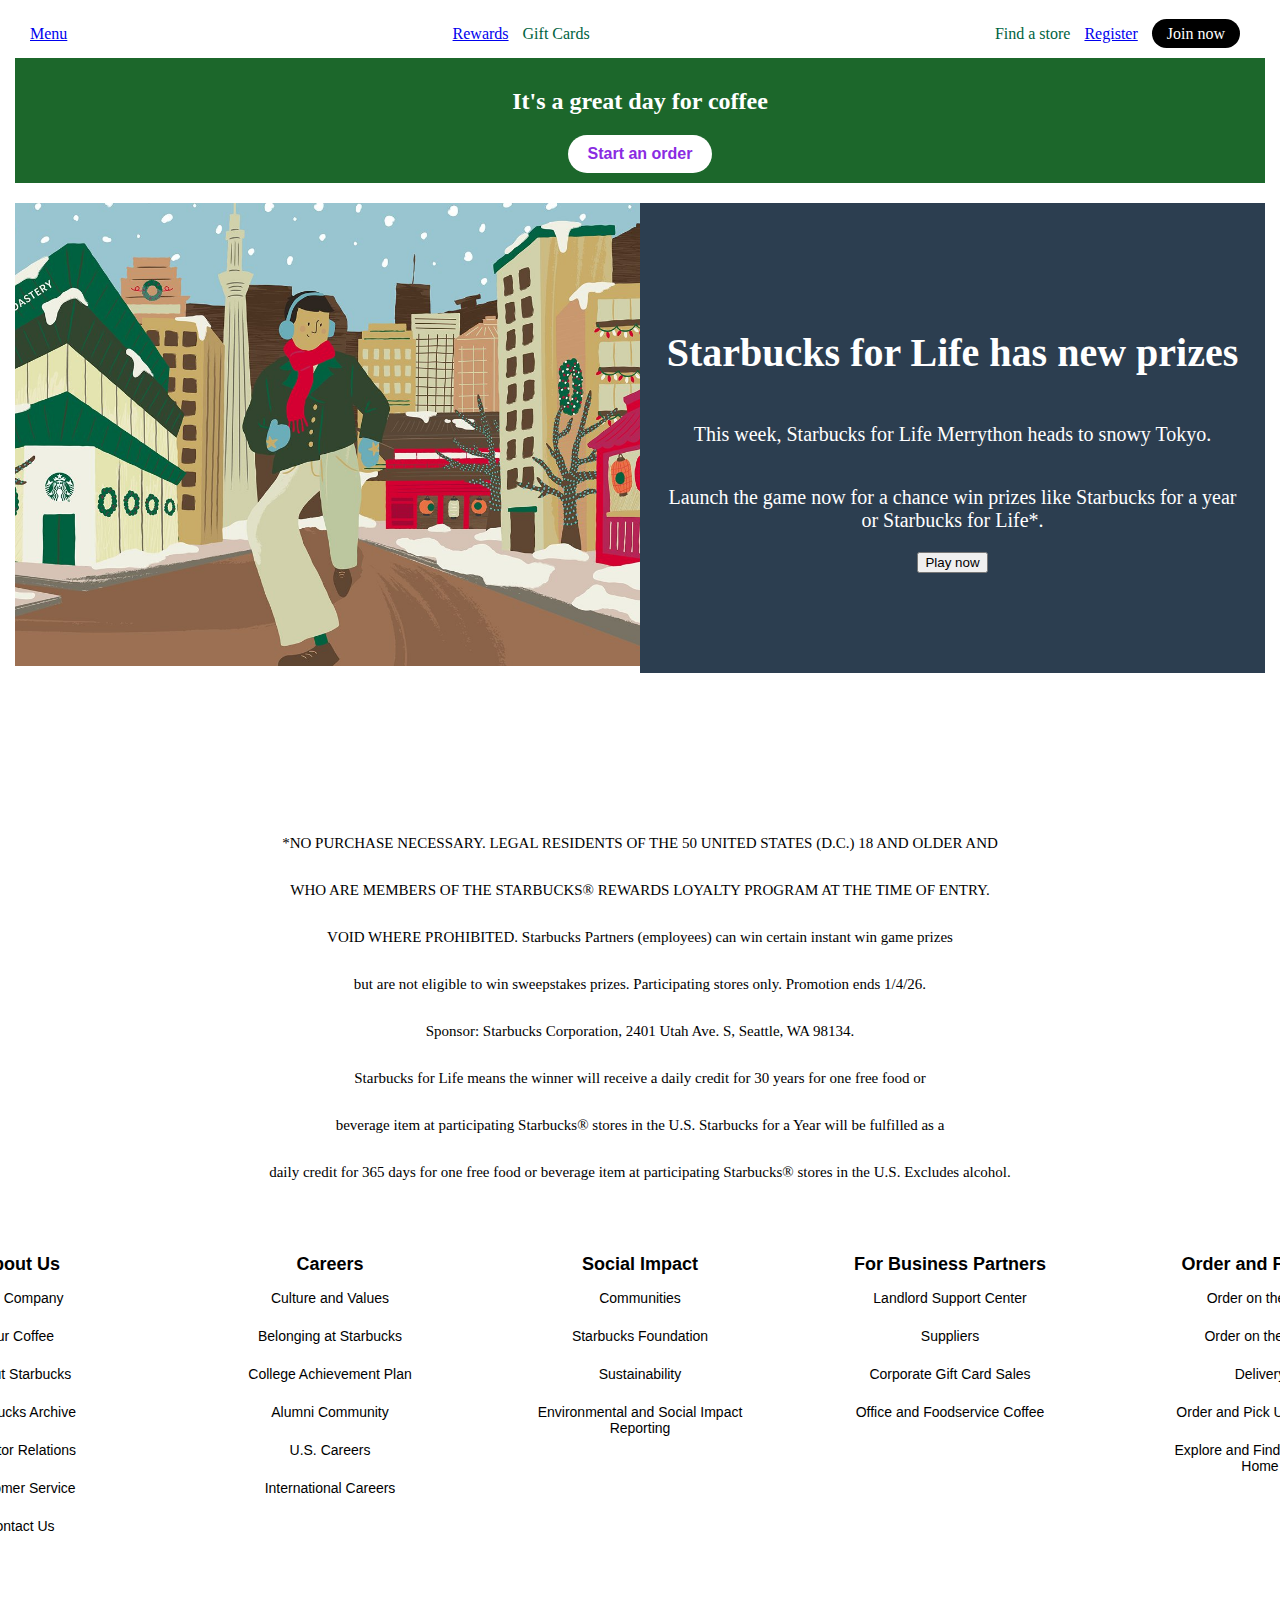
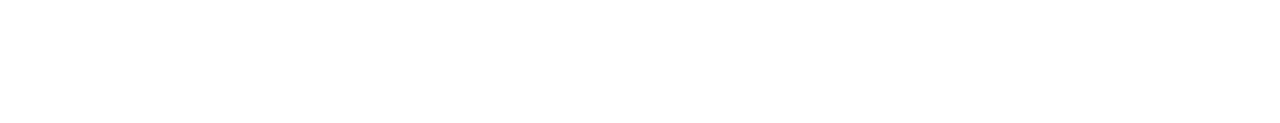
<file: index.html>
<!DOCTYPE html>
<html>
<head>
    <title>Coffee Page</title>
    <link rel="stylesheet" href="sb1.css">
    
</head>
<body>
    <!-- TOP MENU SECTION -->
<div class="top-menu">
    <a href="menu.html">Menu</a>
    <div class="left">
       <a href="rewards.html">Rewards</a>
       
        <span>Gift Cards</span>
    </div>
<div class="right">
        <span>Find a store</span>
        <a href="reg.html">Register</a>
        <span class="join">Join now</span>
    </div>
</div>


<div class="hero">
    <h2>It's a great day for coffee</h2>
    <button>Start an order</button>
</div>
<div class="container">
    <div class="column">
        <div class="section s1">
        </div>            
    </div>

    <div class="column">
        <div class="section s6 center">
            <h1>Starbucks for Life has new prizes</h1>
            <p>This week, Starbucks for Life Merrython heads to snowy Tokyo.</p>
            <p>Launch the game now for a chance win prizes like Starbucks for a year or Starbucks for Life*.</p>
            <button>Play now</button>
        </div>           
    </div>
</div>
<div class="section s3 center">
    <p>*NO PURCHASE NECESSARY. LEGAL RESIDENTS OF THE 50 UNITED STATES (D.C.) 18 AND OLDER AND </p>
    <p>WHO ARE MEMBERS OF THE STARBUCKS® REWARDS LOYALTY PROGRAM AT THE TIME OF ENTRY. </p>
    <p>VOID WHERE PROHIBITED. Starbucks Partners (employees) can win certain instant win game prizes </p>
    <p>but are not eligible to win sweepstakes prizes. Participating stores only. Promotion ends 1/4/26.</p>
    <p>Sponsor: Starbucks Corporation, 2401 Utah Ave. S, Seattle, WA 98134.</p>
  

    <p>Starbucks for Life means the winner will receive a daily credit for 30 years for one free food or </p>
<p>beverage item at participating Starbucks® stores in the U.S. Starbucks for a Year will be fulfilled as a </p>
<p>daily credit for 365 days for one free food or beverage item at participating Starbucks® stores in the U.S. Excludes alcohol.</p>


    <div class="footer">
    <div class="footer-col">
        <h3>About Us</h3>
        <p>Our Company</p>
        <p>Our Coffee</p>
        <p>About Starbucks</p>
        <p>Starbucks Archive</p>
        <p>Investor Relations</p>
        <p>Customer Service</p>
        <p>Contact Us</p>
    </div>

    <div class="footer-col">
        <h3>Careers</h3>
        <p>Culture and Values</p>
        <p>Belonging at Starbucks</p>
        <p>College Achievement Plan</p>
        <p>Alumni Community</p>
        <p>U.S. Careers</p>
        <p>International Careers</p>
    </div>

    <div class="footer-col">
        <h3>Social Impact</h3>
        <p>Communities</p>
        <p>Starbucks Foundation</p>
        <p>Sustainability</p>
        <p>Environmental and Social Impact Reporting</p>
    </div>

    <div class="footer-col">
        <h3>For Business Partners</h3>
        <p>Landlord Support Center</p>
        <p>Suppliers</p>
        <p>Corporate Gift Card Sales</p>
        <p>Office and Foodservice Coffee</p>
    </div>

    <div class="footer-col">
        <h3>Order and Pick Up</h3>
        <p>Order on the App</p>
        <p>Order on the Web</p>
        <p>Delivery</p>
        <p>Order and Pick Up Options</p>
        <p>Explore and Find Coffee for Home</p>
    </div>
</div>

</div>
</div>
</div>
</div>
</body>
</html>
</file>
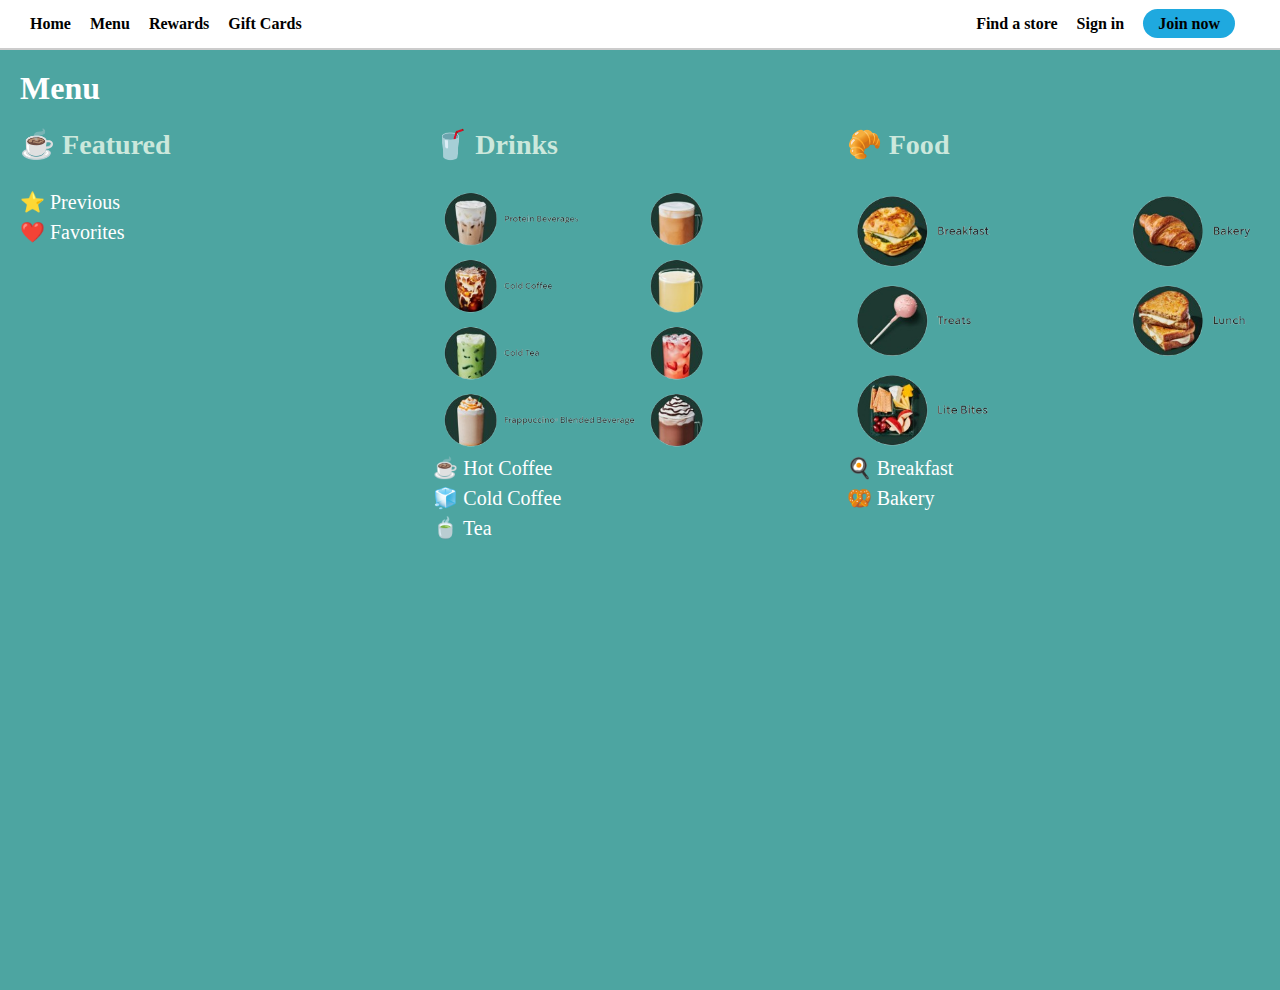
<file: Menu.html>
<!DOCTYPE html>
<html lang="en">
<head>
    <meta charset="UTF-8">
    <title>Menu Page</title>
    <link rel="stylesheet" href="Me.css">
    
</head>
<body>

<div class="top-menu">
    
    <div class="left">
        <a href="index.html">Home</a>
        <a href="index.html">Menu</a>
        <a href="rewards.html">Rewards</a>
        <a href="#" onclick="showSection('gift')">Gift Cards</a>
    </div>

    <div class="right">
        <span>Find a store</span>
        <span>Sign in</span>
        <span class="join">Join now</span>
    </div>
</div>


<div class="page-bg">

    <h1 id="page-title">Menu</h1>

    <!-- MENU -->
    <div id="menu" class="content active">
        <div class="menu-container">

            <div class="menu-col">
    <h3>☕ Featured</h3>
    <p>⭐ Previous</p>
    <p>❤️ Favorites</p>
</div>

<div class="menu-col">
    <h3>🥤 Drinks</h3>
    <img src="drinksnew.png" alt="Assorted drinks">
    <p>☕ Hot Coffee</p>
    <p>🧊 Cold Coffee</p>
    <p>🍵 Tea</p>
</div>
<div class="menu-col">
    <h3>🥐 Food</h3>
    <img src="foodnew.png" alt="Food items">
    <p>🍳 Breakfast</p>
    <p>🥨 Bakery</p>
</div>
    </div>
    <div id="rewards" class="content">
        <p>Earn stars and get rewards on every purchase.</p>
    </div>

    <div id="gift" class="content">
        <p>Buy gift cards for friends and family.</p>
    </div>
</div>
</body>
</html>
</file>
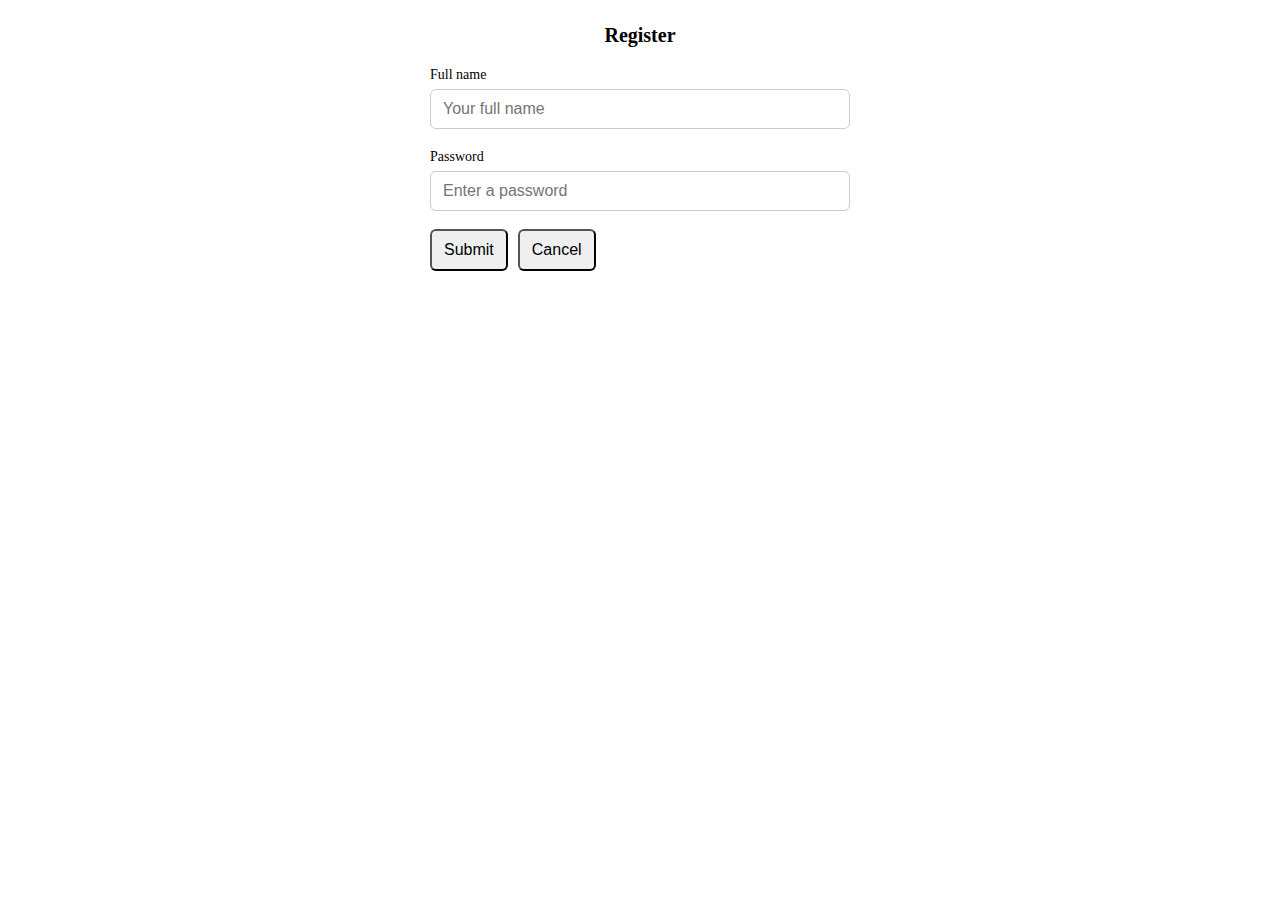
<file: reg.html>
<!doctype html>
<html lang="en">
<head>
    <meta charset="utf-8">
    <meta name="viewport" content="width=device-width,initial-scale=1">
    <title>Register</title>
    <link rel="stylesheet" href="reg.css">
</head>
<body>
    <main>
   
        <h1>Register</h1>
        <form class="reg-simple" method="post" action="#">
            <label for="name">Full name</label>
            <input id="name" name="name" type="text" required placeholder="Your full name">

            <label for="password">Password</label>
            <input id="password" name="password" type="password" required placeholder="Enter a password">

            <div class="actions">
                <button type="submit">Submit</button>
                
                <button type="reset">Cancel</button>
            </div>
        </form>
    </main>
</body>
</html>
</file>
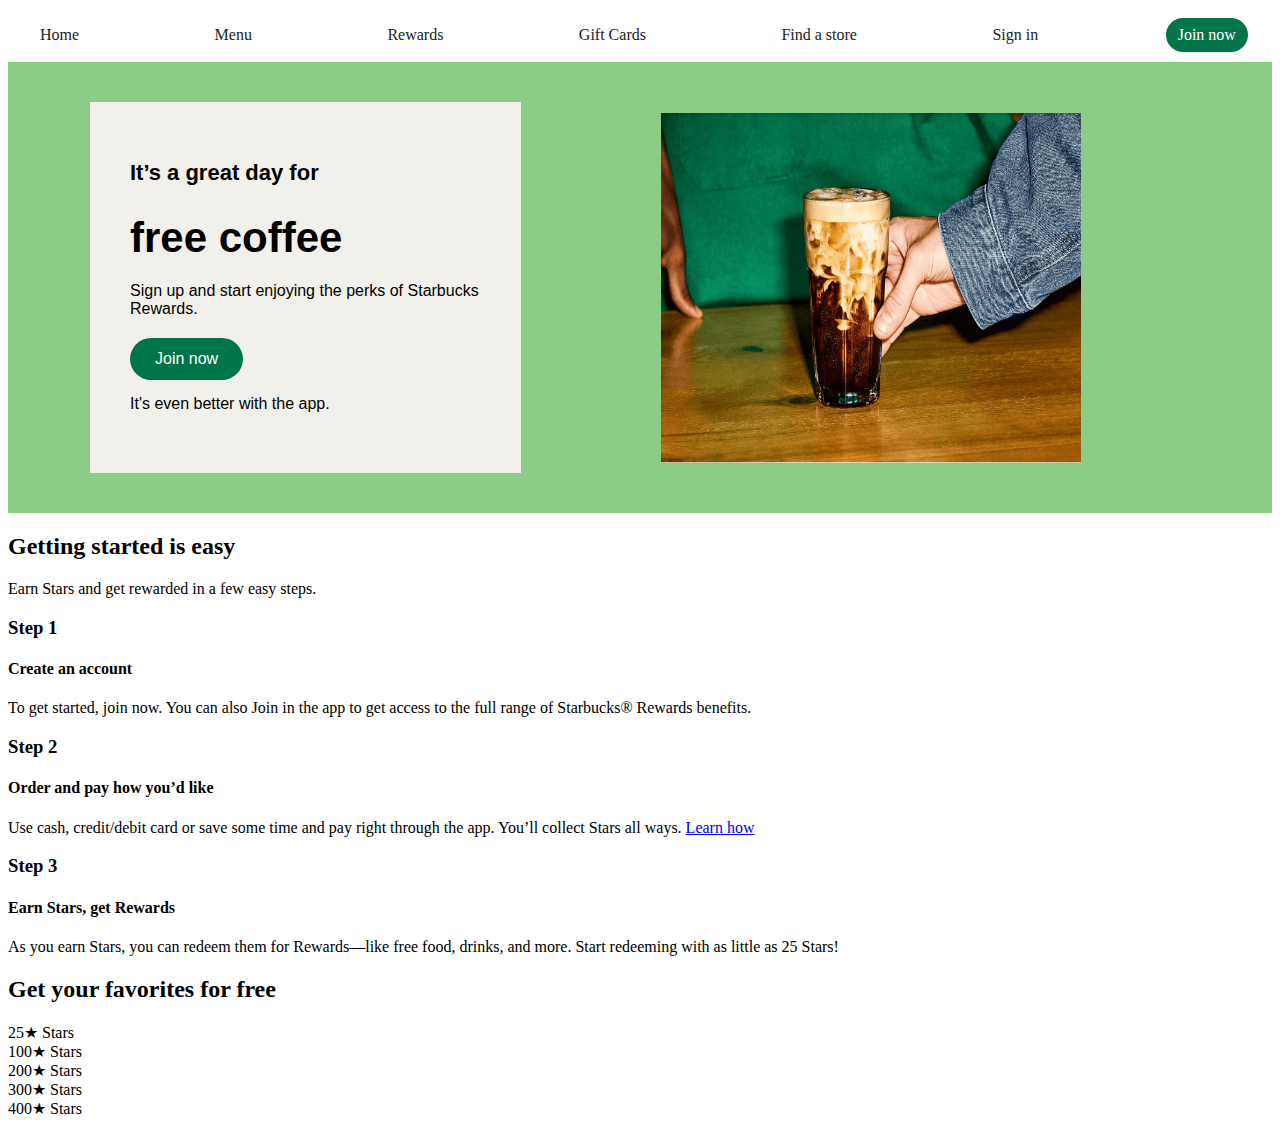
<file: rewards.html>
<!doctype html>

<head>
     
    <link rel="stylesheet" href="Re.css">
</head>
<body>
    <header class="site-header">
        <nav class="main-nav">
            <ul>
                <a href="index.html">Home</a>
                <a href="Menu.html">Menu</a>
                <a href="rewards.html">Rewards</a>
                <a href="#">Gift Cards</a>
                <a href="#">Find a store</a>
                <a href="#">Sign in</a>
                <a class="join-top" href="#">Join now</a>
            </ul>
        </nav>
    </header>

    <main>
        <section class="rewards-hero">
            <div class="hero-inner">
            <div class="rewards-section">
                <h2>It’s a great day for</h2>
                <h1>free coffee</h1>

                <p class="lead">Sign up and start enjoying the perks of Starbucks Rewards.</p>

                <button class="join-btn">Join now</button>

                <p class="app-text">It's even better with the app.</p>
            </div>
            <div class="rewards-image">
                <img src="tea.png" alt="Cup of coffee">
            </div>
            </div>
        </section>

        <section class="getting-started">
            <h2>Getting started is easy</h2>
            <p class="muted">Earn Stars and get rewarded in a few easy steps.</p>

            <div class="steps">
                <div class="step">
                    <h3>Step 1</h3>
                    <h4>Create an account</h4>
                    <p>To get started, join now. You can also Join in the app to get access to the full range of Starbucks® Rewards benefits.</p>
                </div>
                <div class="step">
                    <h3>Step 2</h3>
                    <h4>Order and pay how you’d like</h4>
                    <p>Use cash, credit/debit card or save some time and pay right through the app. You’ll collect Stars all ways. <a href="#">Learn how</a></p>
                </div>
                <div class="step">
                    <h3>Step 3</h3>
                    <h4>Earn Stars, get Rewards</h4>
                    <p>As you earn Stars, you can redeem them for Rewards—like free food, drinks, and more. Start redeeming with as little as 25 Stars!</p>
                </div>
            </div>
        </section>

        <section class="rewards-grid">
            <h2>Get your favorites for free</h2>
            <div class="tiers">
                <div class="tier">25<span class="star">★</span> Stars</div>
                <div class="tier">100<span class="star">★</span> Stars</div>
                <div class="tier">200<span class="star">★</span> Stars</div>
                <div class="tier">300<span class="star">★</span> Stars</div>
                <div class="tier">400<span class="star">★</span> Stars</div>
            </div>
        </section>
    </main>

</body>
</html>
</file>
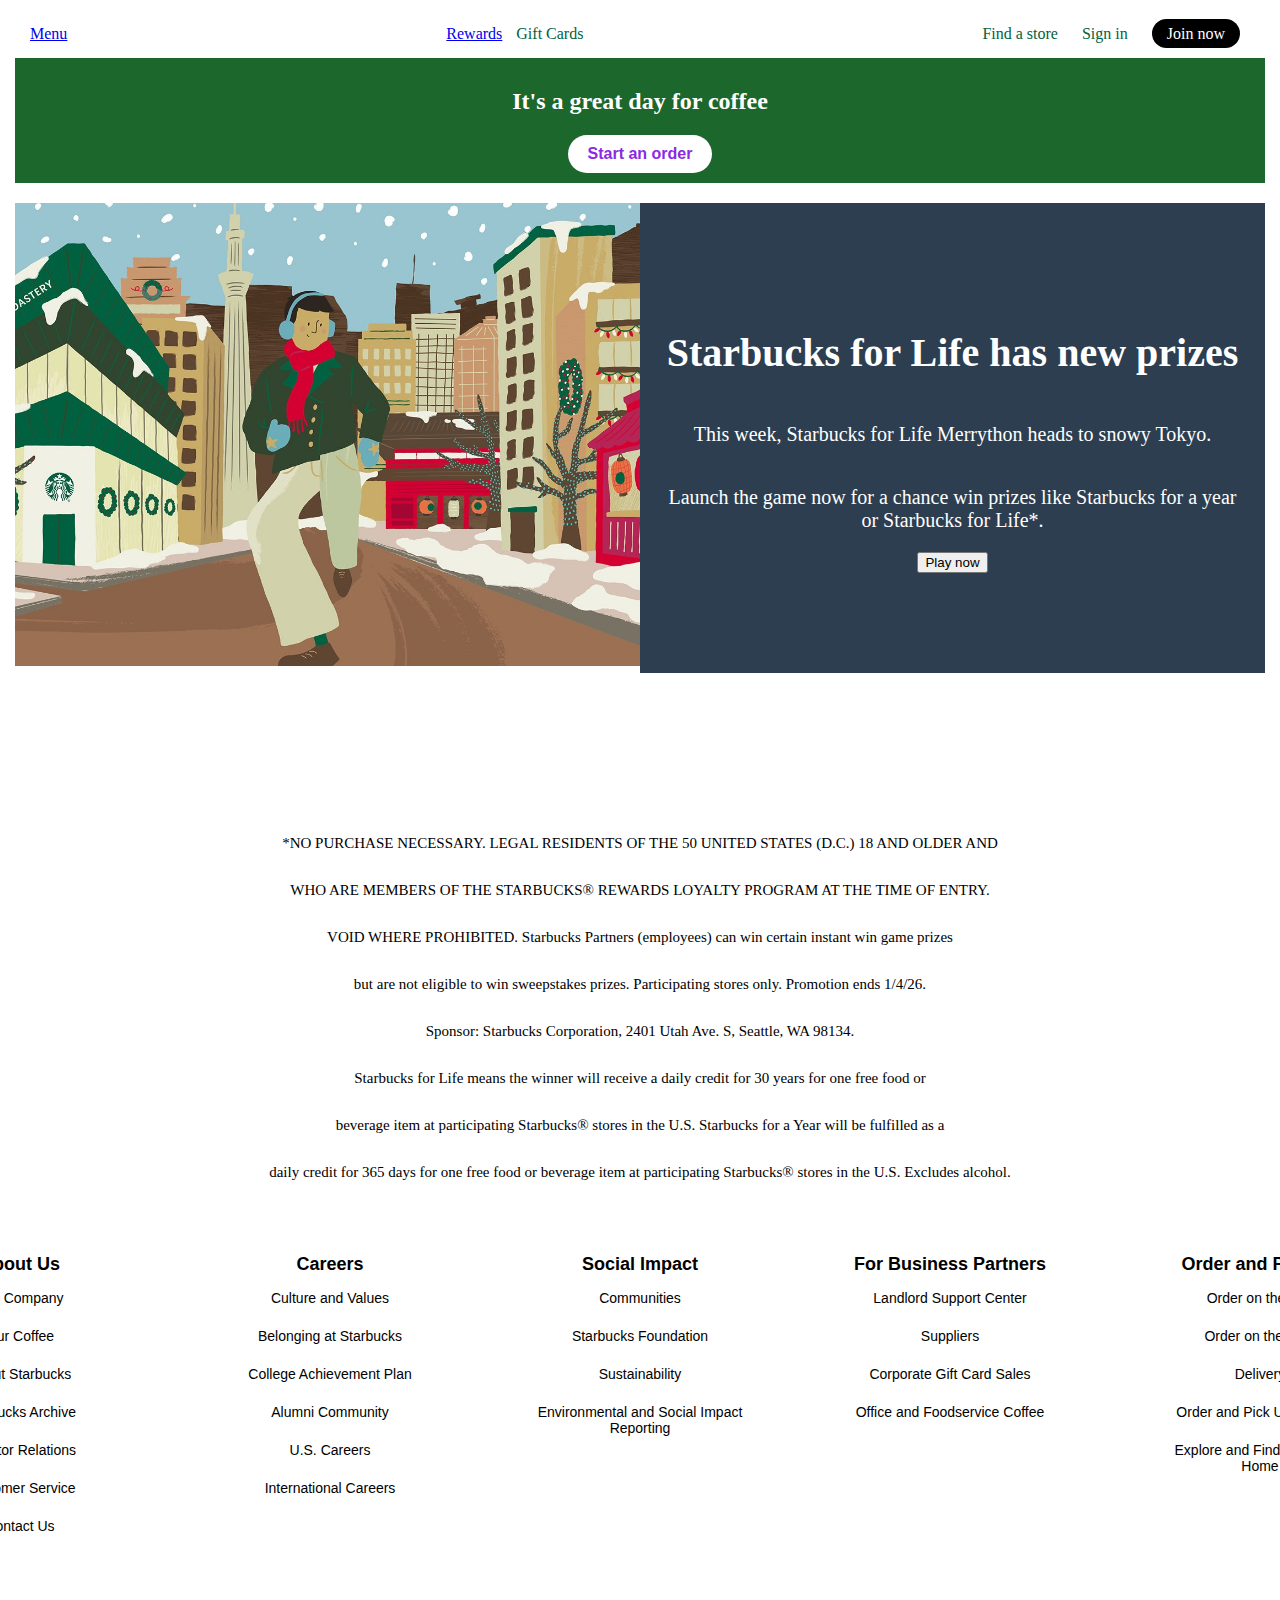
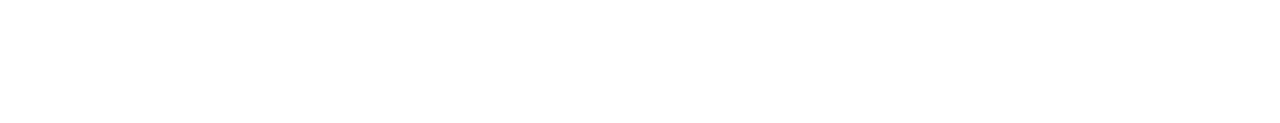
<file: sb1.html>
<!DOCTYPE html>
<html>
<head>
    <title>Coffee Page</title>
    <link rel="stylesheet" href="sb1.css">
    
</head>
<body>
    <!-- TOP MENU SECTION -->
<div class="top-menu">
    <a href="menu.html">Menu</a>
    <div class="left">
       <a href="rewards.html">Rewards</a>
       
        <span>Gift Cards</span>
    </div>
<div class="right">
        <span>Find a store</span>
        <span>Sign in</span>
        <span class="join">Join now</span>
    </div>
</div>


<div class="hero">
    <h2>It's a great day for coffee</h2>
    <button>Start an order</button>
</div>
<div class="container">
    <div class="column">
        <div class="section s1">
        </div>            
    </div>

    <div class="column">
        <div class="section s6 center">
            <h1>Starbucks for Life has new prizes</h1>
            <p>This week, Starbucks for Life Merrython heads to snowy Tokyo.</p>
            <p>Launch the game now for a chance win prizes like Starbucks for a year or Starbucks for Life*.</p>
            <button>Play now</button>
        </div>           
    </div>
</div>
<div class="section s3 center">
    <p>*NO PURCHASE NECESSARY. LEGAL RESIDENTS OF THE 50 UNITED STATES (D.C.) 18 AND OLDER AND </p>
    <p>WHO ARE MEMBERS OF THE STARBUCKS® REWARDS LOYALTY PROGRAM AT THE TIME OF ENTRY. </p>
    <p>VOID WHERE PROHIBITED. Starbucks Partners (employees) can win certain instant win game prizes </p>
    <p>but are not eligible to win sweepstakes prizes. Participating stores only. Promotion ends 1/4/26.</p>
    <p>Sponsor: Starbucks Corporation, 2401 Utah Ave. S, Seattle, WA 98134.</p>
  

    <p>Starbucks for Life means the winner will receive a daily credit for 30 years for one free food or </p>
<p>beverage item at participating Starbucks® stores in the U.S. Starbucks for a Year will be fulfilled as a </p>
<p>daily credit for 365 days for one free food or beverage item at participating Starbucks® stores in the U.S. Excludes alcohol.</p>


    <div class="footer">
    <div class="footer-col">
        <h3>About Us</h3>
        <p>Our Company</p>
        <p>Our Coffee</p>
        <p>About Starbucks</p>
        <p>Starbucks Archive</p>
        <p>Investor Relations</p>
        <p>Customer Service</p>
        <p>Contact Us</p>
    </div>

    <div class="footer-col">
        <h3>Careers</h3>
        <p>Culture and Values</p>
        <p>Belonging at Starbucks</p>
        <p>College Achievement Plan</p>
        <p>Alumni Community</p>
        <p>U.S. Careers</p>
        <p>International Careers</p>
    </div>

    <div class="footer-col">
        <h3>Social Impact</h3>
        <p>Communities</p>
        <p>Starbucks Foundation</p>
        <p>Sustainability</p>
        <p>Environmental and Social Impact Reporting</p>
    </div>

    <div class="footer-col">
        <h3>For Business Partners</h3>
        <p>Landlord Support Center</p>
        <p>Suppliers</p>
        <p>Corporate Gift Card Sales</p>
        <p>Office and Foodservice Coffee</p>
    </div>

    <div class="footer-col">
        <h3>Order and Pick Up</h3>
        <p>Order on the App</p>
        <p>Order on the Web</p>
        <p>Delivery</p>
        <p>Order and Pick Up Options</p>
        <p>Explore and Find Coffee for Home</p>
    </div>
</div>

</div>
</div>
</div>
</div>
</body>
</html>
</file>
<file: sb1.css>
body {
    margin: 0;
    padding: 10px 15px;
    background-color: #006341;
    color: #006341;
    font-family: 'Times New Roman', Times, serif;
    height: 90vh;
    
    
}
body {
    margin: 0;
    background-color: white;  /* white color between sections */
    
}

.container {
    display: flex;
    background-color: white;
}

.column {
    width: 55%;
    }
.section {
    height: 50vh;
    margin: 0px;
    margin-top: 20px;
    padding: 20px;
    color: white;
    font-size: 20px;
}
.center {
    display: flex;
    flex-direction: column;
    justify-content: center;   /* vertical center */
    align-items: center;       /* horizontal center */
    text-align: center;
}
.s1 { background-color: #2c3e50; }
.s2 { background-color: #7f8c8d; }
.s3 { background-color: #16a085; }
.s4 { background-color: #8e44ad; }
.s5 { background-color: #e67e22; }
.s6 { background-color: #2c3e50; }
.s7 { background-color: #7f8c8d; }
.s8 { background-color: #16a085; }
.s9 { background-color: #8e44ad; }
.s10 { background-color: #e67e22; }

.top-menu {
    background-color: white;
    padding: 15px;
    display: flex;
    justify-content: space-between;  
}

.top-menu span {
    margin: 0 10px;
    cursor: pointer;
}

.join {
    background-color: black;
    color: white;
    padding: 6px 15px;
    border-radius: 20px;
    margin-left: 10px;
}

/* GREY SECTION */
.hero {
    background-color:#1c672b;
    text-align: center;
    color: white;
    padding: 10px;
}
.hero button {
    padding: 10px 20px;
    border-radius: 25px;
    border: none;
    background-color: white;
    color: blueviolet;
    font-weight: bold;
    font-size: 16px;
}
.s6 {
    background-color: none;
    color: white;
    padding: 10px 20px;
    /* border-radius: 20px; */
    margin: 0px;
    margin-top: 20px;
    block-size: 50vh;
}
.s1 {
    background-image: url("p1.png"); /* your image path */
    background-size: cover;              /* cover full section */
    background-position: center;         /* center image */
    block-size: 47vh;
    margin-left: 0px;
    
}
.s3{
    background-color:white;
    text-align: center;
    color: black;
    padding: 20px;
    font-size: 15px;
    block-size: 110vh;

}
.footer {
    display: flex;
    justify-content: center;  
    background-color: none;
    padding: 40px 20px;
    gap: 100px;
    font-family: Arial, sans-serif;
}

.footer-col {
    width: 210px;              
    min-height: 300px;         
}

.footer-col h3 {
    font-weight: bold;
    font-size: 18px;
    margin-bottom: 15px;
    font-family: "Segoe UI", sans-serif; 
    
}

.footer-col p {
    margin: 8px 0;
    font-size: 14px;
    cursor: pointer;
    height: 30px;
}

.footer-col p:hover {
    text-decoration: underline;
}



/* IMAGE GRID */
/* .images {
    display: flex;
    flex-wrap: wrap;
    padding: 20px;
}

.images img {
    width: 50%;
    margin: 0%;
} */
</file>
<file: Me.css>
body {
    margin: 0;
    font-family: 'Times New Roman', Times, serif;
}


.top-menu {
    background-color: white;
    border-bottom: 2px solid #ccc;
    padding: 15px 30px;
    display: flex;
    justify-content: space-between;
    align-items: center;
}

.top-menu a,
.top-menu span {
    color: black;
    text-decoration: none;
    margin-right: 15px;
    cursor: pointer;
    font-weight: bold;
}

.join {
    background-color: rgb(31, 169, 223);
    color: white;
    padding: 6px 15px;
    border-radius: 20px;
}

.page-bg {
    background-color: rgb(77, 165, 161);  
    min-height: 100vh;
    padding: 20px;
    color: white;
}

h1 {
    margin-top: 0;
}


.content {
    display: none;
}

.content.active {
    display: block;
}


.menu-container {
    display: flex;
    gap: 0;
    justify-content: center; 
    align-items: flex-start; 
    width: 100%;
}

.menu-col h3 {
    margin-top: 0;
    color: #cce8dc;
}


.menu-col p {
    margin: 6px 0;
    font-size: 20px;
}


.menu-col {
    flex: 0 0 33.3333%; 
    box-sizing: border-box;
    padding: 0; 
    margin: 0;
    font-size: x-large;
}

.menu-col img {
    width: 100%;
    height: 260px; 
    object-fit: scale-down;
    border-radius: 0; 
    display: block;
    margin: 10; 
}

@media (max-width: 700px) {
    .menu-container {
        flex-direction: column;
        gap: 20px;
    }
    .menu-col {
        flex: 1 1 auto;
        width: 100%;
    }
    .menu-col img {
        height: 180px;
    }
}


.reg-form {
    max-width: 520px;
    background: #ffffff;
    color: #111;
    padding: 20px;
    border-radius: 8px;
    box-shadow: 0 2px 8px rgba(0,0,0,0.06);
    margin: 18px auto;
}
.reg-form label {
    display: block;
    margin: 10px 0 6px;
    font-weight: bold;
}
.reg-form input[type="text"],
.reg-form select {
    width: 100%;
    padding: 10px;
    border: 1px solid #ccc;
    border-radius: 6px;
    box-sizing: border-box;
}
.reg-form .order-type {
    border: none;
    padding: 0;
    margin: 12px 0;
}
.reg-form .order-type label {
    font-weight: normal;
    margin-right: 12px;
}
.form-actions {
    display: flex;
    gap: 12px;
    margin-top: 16px;
}
.reg-form .submit {
    background: #00754a;
    color: #fff;
    border: none;
    padding: 10px 16px;
    border-radius: 20px;
    cursor: pointer;
}
.reg-form .cancel {
    background: transparent;
    color: #333;
    border: 1px solid #ccc;
    padding: 10px 16px;
    border-radius: 20px;
    cursor: pointer;
}

@media (max-width: 520px) {
    .reg-form { padding: 14px; margin: 12px; }
    .form-actions { flex-direction: column; }
}
</file>
<file: reg.css>
html,body{ height:100%; margin:0; }
*,*::before,*::after{ box-sizing:border-box; }

main{
  display:flex;
  flex-direction:column;
  align-items:stretch; 
  justify-content:flex-start;
  padding:18px 12px; 
  min-height:100vh;
}

.reg-simple{
  width:100%;
  max-width:420px;
  margin:0 auto;
}

h1{ margin:6px 0 12px; font-size:20px; text-align:center; }

.reg-simple label{ display:block; margin:8px 0 6px; font-size:14px; }
.reg-simple input[type="text"],
.reg-simple input[type="password"],
.reg-simple select{
  width:100%;
  padding:10px 12px;
  font-size:16px;
  border:1px solid #ccc;
  border-radius:6px;
  margin:0 0 12px 0; 
}

.actions{ display:flex; gap:10px; margin-top:6px; }
.actions button{ padding:10px 12px; font-size:16px; border-radius:6px; }
</file>
<file: Re.css>
.rewards-section {
    background-color: #f2f0eb;
    padding: 60px 40px;
    max-width: 600px;
    font-family: Arial, sans-serif;
}

.rewards-section h2 {
    font-size: 22px;
    margin-bottom: 5px;
}

.rewards-section h1 {
    font-size: 42px;
    margin-bottom: 20px;
}

.rewards-section p {
    font-size: 16px;
    margin-bottom: 20px;
}

.join-btn {
    background-color: #00754a;
    color: white;
    border: none;
    padding: 12px 25px;
    font-size: 16px;
    border-radius: 25px;
    
}

.app-text {
    margin-top: 15px;
    font-size: 14px;
}

.site-header {
    background: #ffffff;
    padding: 8px 0;
}
.main-nav ul {
    display: flex;
    justify-content: space-between;
    align-items: center;
    margin: 0;
    padding: 0 24px;
}
.main-nav a {
    display: block;
    padding: 10px 8px;
    text-decoration: none;
    color: #222;
}
.main-nav a.active {
    font-weight: 700;
}
.main-nav a.join-top {
    background-color: #00754a;
    color: #fff;
    padding: 8px 12px;
    border-radius: 20px;
}

.rewards-hero {
    background: #8dcc87;
}
.hero-inner {
    display: flex;
    align-items: center;
    gap: 32px;
    max-width: 1100px;
    margin: 0 auto;
    padding: 40px 24px;
}
.rewards-section {
    flex: 1 1 55%;
    background-color: #f2f0eb;
    padding: 40px;
}
.rewards-image {
    flex: 1 1 100%;
    display: flex;
    justify-content: center;
}
.rewards-image img {
    max-width: 420px;
    width: 300%;
    height: 350px;
    border-radius: 0px;
    display: block;
}
</file>
